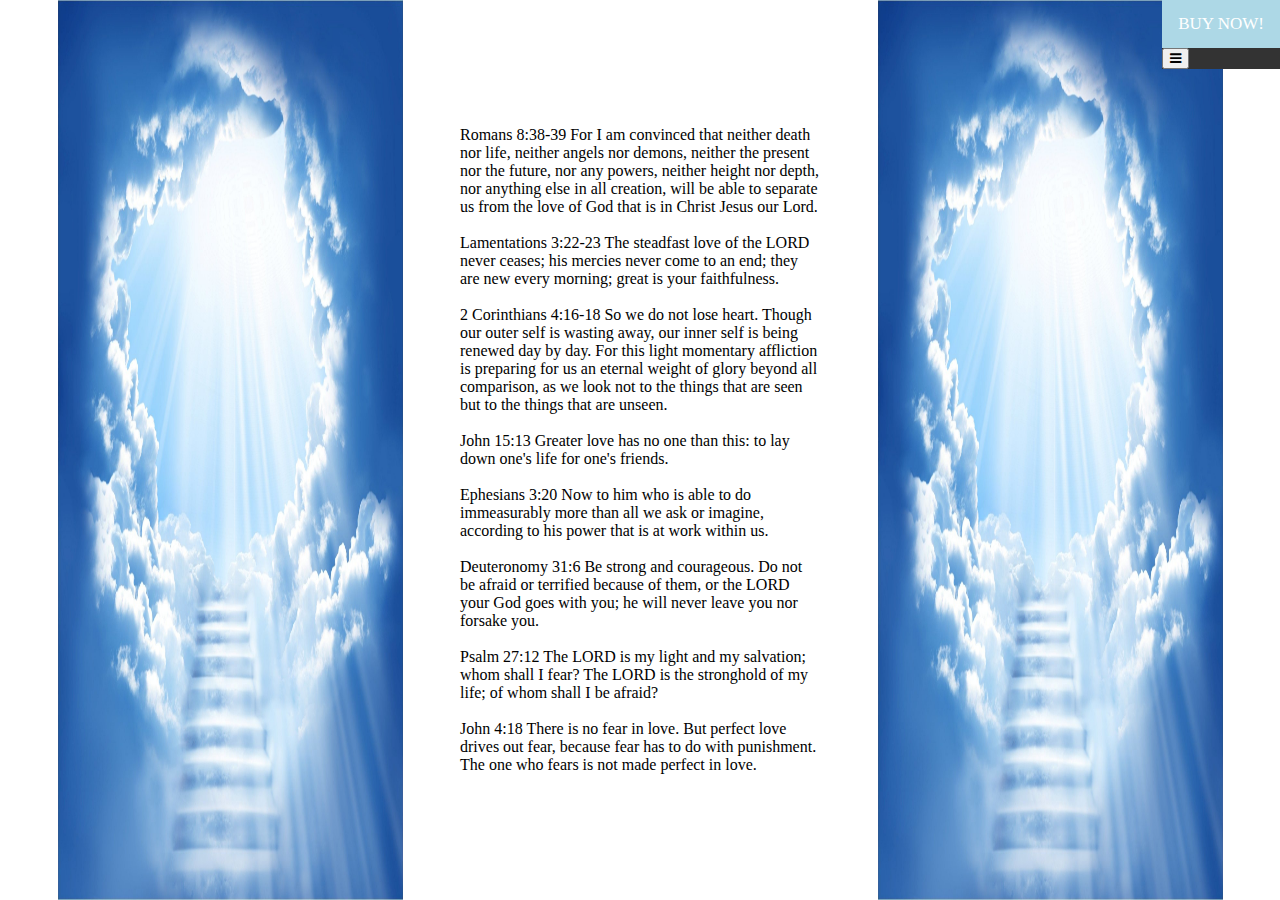
<file: website/index.html>
<!DOCTYPE html>
<html lang="en">
<head>
    <meta charset="UTF-8">
    <meta http-equiv="X-UA-Compatible" content="IE=edge">
    <meta name="viewport" content="width=device-width, initial-scale=1.0">
    <link rel="stylesheet" type="text/css" href="style.css">
    <title>Document</title>
</head>
<body style="display: grid; place-items: center; height: 100vh; margin: 0; padding: 0;">
    <img class="x" src="1811836.jpg" ></a>
    <p class="fax">Romans 8:38-39
        For I am convinced that neither death nor life, neither angels nor demons, neither the present nor the future, nor any powers, neither height nor depth, nor anything else in all creation, will be able to separate us from the love of God that is in Christ Jesus our Lord.
        <br>
        <br>
        Lamentations 3:22-23
        The steadfast love of the LORD never ceases; his mercies never come to an end; they are new every morning; great is your faithfulness.
        <br>
        <br>
        2 Corinthians 4:16-18
        So we do not lose heart. Though our outer self is wasting away, our inner self is being renewed day by day. For this light momentary affliction is preparing for us an eternal weight of glory beyond all comparison, as we look not to the things that are seen but to the things that are unseen.
        <br>
        <br>
        John 15:13
        Greater love has no one than this: to lay down one's life for one's friends.
        <br>
        <br>
        Ephesians 3:20
        Now to him who is able to do immeasurably more than all we ask or imagine, according to his power that is at work within us.
        <br>
        <br>
        Deuteronomy 31:6
        Be strong and courageous. Do not be afraid or terrified because of them, or the LORD your God goes with you; he will never leave you nor forsake you.
        <br>
        <br>
        Psalm 27:12
        The LORD is my light and my salvation; whom shall I fear? The LORD is the stronghold of my life; of whom shall I be afraid?
        <br>
        <br>
        John 4:18
        There is no fear in love. But perfect love drives out fear, because fear has to do with punishment. The one who fears is not made perfect in love.
</p>
    <img class="y" src="1811836.jpg" ></a>

    <link rel="stylesheet" href="https://cdnjs.cloudflare.com/ajax/libs/font-awesome/4.7.0/css/font-awesome.min.css">

    <div class="topnav">
      <a href="#home" class="active logo">BUY NOW!</a>
      <button class="icon hamburguror">
        <i class="fa fa-bars"></i>
        <script src="site.js"> </script>
      </button>
    </div>

</body>
</html>
</file>
<file: website/style.css>
body {
    display: grid;
    grid-template-areas: 'ad1 truth ad2';
    grid-template-columns: 1fr 45ch 1fr;
    grid-template-rows: 1fr;
    place-items: center;
    width: 100%;
}


.x {
    grid-area: ad1;
    height: 100%;
    width: 75%;
    object-fit: fill;
    
}


.y {
    grid-area: ad2;
    height: 100%;
    width: 75%;
    object-fit: fill;
}

.fax {
    grid-area: truth;
    position: relative;
}

.topnav {
    overflow: hidden;
    background-color: #333;
    position: fixed;
    top: 0;
    right: 0;
  }
  

  
  .topnav a {
    color: white;
    padding: 14px 16px;
    text-decoration: none;
    font-size: 17px;
    display: block;
  }
  
  .topnav a.icon {
    background: black;
    display: block;
    position: fixed;
    text-align: center;
    right: 0;
    top: 0;
  }
  
  .topnav a:hover {
    background-color: #ADD8E6;
    color: red;
  }
  
  .active {
    background-color: #ADD8E6;
    color: white;
  }
</file>
